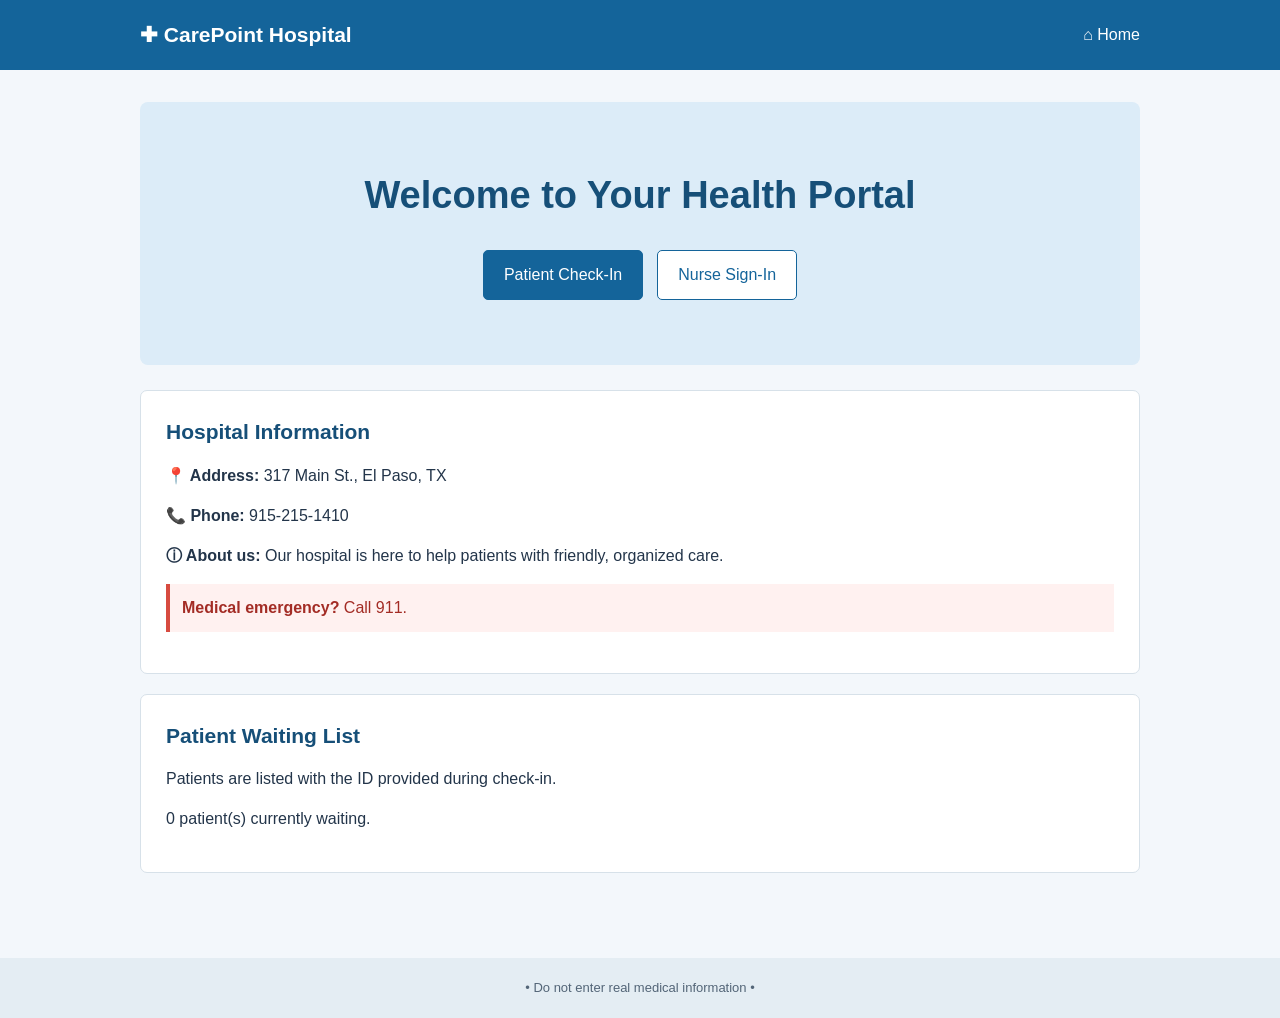
<file: index.html>
<!DOCTYPE html>
<html lang="en">
<head>
    <meta charset="UTF-8">
    <meta name="viewport" content="width=device-width, initial-scale=1.0">

    <title>Home | CarePoint Hospital</title>

    <link rel="stylesheet" href="css/style.css">
    <script src="js/layout.js" defer></script>
</head>

<body data-page="home">

    <div id="site-header"></div>

    <main class="wrap">

        <section class="hero">
            <h1>Welcome to Your Health Portal</h1>

            <div class="actions">
                <a class="button" href="patient.html">
                    Patient Check-In
                </a>

                <a class="button secondary" href="nurse-login.html">
                    Nurse Sign-In
                </a>
            </div>
        </section>

        <section class="panel">
            <h2>Hospital Information</h2>

            <p>
                <strong>📍 Address:</strong>
                317 Main St., El Paso, TX
            </p>

            <p>
                <strong>📞 Phone:</strong>
                915-215-1410
            </p>

            <p>
                <strong>ⓘ About us:</strong>
                Our hospital is here to help patients with friendly,
                organized care.
            </p>

            <p class="emergency">
                <strong>Medical emergency?</strong>
                Call 911.
            </p>
        </section>

        <section class="panel" aria-labelledby="waitlist-title">
            <h2 id="waitlist-title">Patient Waiting List</h2>

            <p>
                Patients are listed with the ID
                provided during check-in.
            </p>

            <p id="queueSummary" aria-live="polite"></p>

            <ol id="homeWaitlist" class="waitlist" hidden></ol>

        </section>

    </main>

    <div id="site-footer"></div>

    <script src="js/app.js"></script>

</body>
</html>
</file>
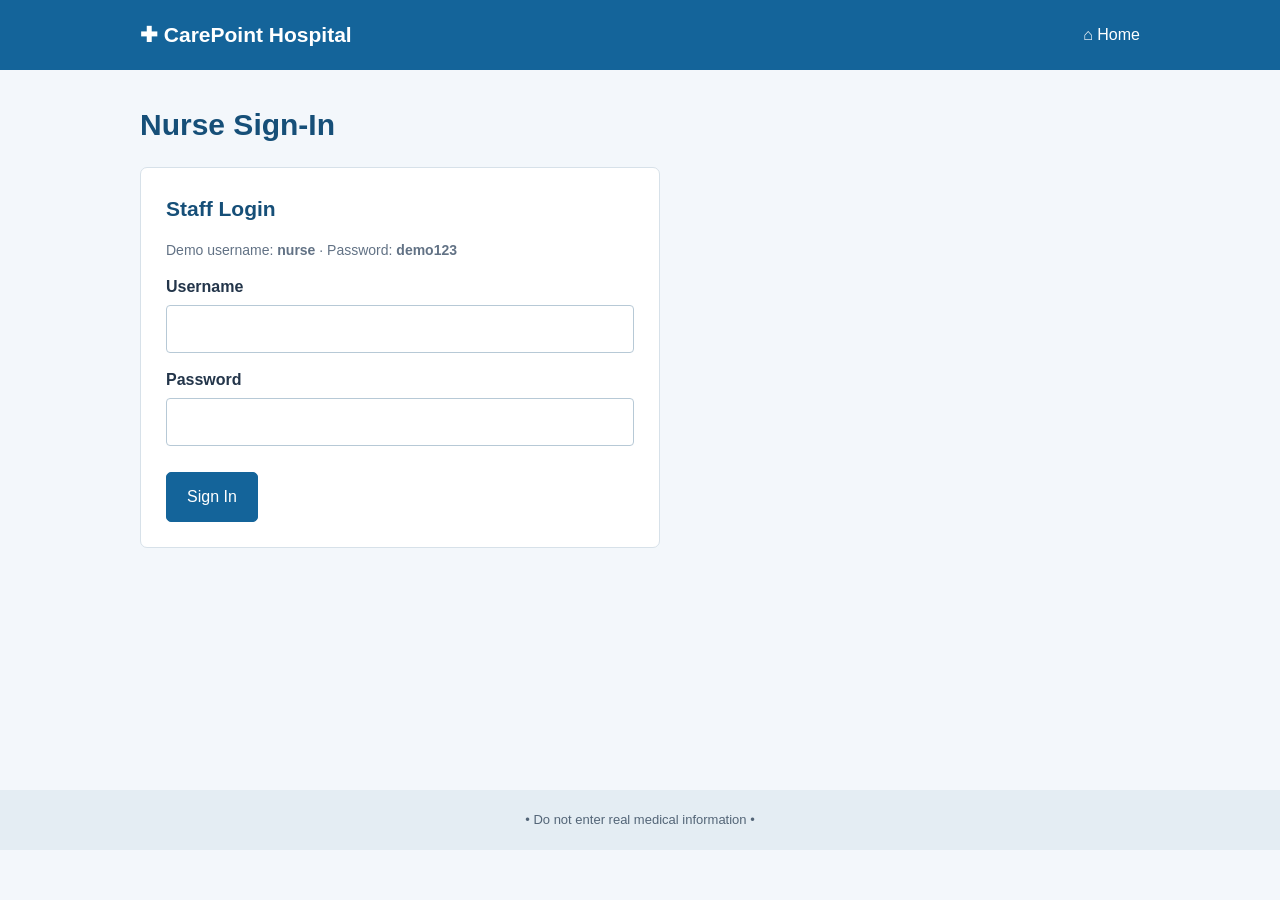
<file: nurse-dashboard.html>
<!DOCTYPE html>
<html lang="en">
<head>
    <meta charset="UTF-8">
    <meta name="viewport" content="width=device-width, initial-scale=1.0">

    <title>Nurse Dashboard | CarePoint Hospital</title>

    <link rel="stylesheet" href="css/style.css">
    <script src="js/layout.js" defer></script>
</head>

<body data-page="dashboard">

    <div id="site-header"></div>

    <main class="wrap">

        <div class="heading">
            <div>
                <h1>Nurse Dashboard</h1>
                <p id="nurseGreeting"></p>
            </div>

            <button id="logout" class="secondary">
                Log Out
            </button>
        </div>

        <!-- Clickable patient statistics -->
        <div class="stats">

            <a href="nurse-dashboard.html?view=all"
               class="panel stat-card">
                <strong id="total">0</strong>
                <span>Total Patients</span>
            </a>

            <a href="nurse-dashboard.html?view=waiting"
               class="panel stat-card">
                <strong id="waiting">0</strong>
                <span>Waiting</span>            </a>

            <a href="nurse-dashboard.html?view=completed"
               class="panel stat-card">
                <strong id="completed">0</strong>
                <span>Completed</span>
            </a>

        </div>

        <!-- Patient list -->
        <section class="panel">

            <h2 id="patientListTitle">All Patients</h2>

            <p>
                View patient assignments, live estimated wait
                times, appointment durations, and statuses.
            </p>

            <label>
                Search patients
                <input
                    id="search"
                    type="search"
                    placeholder="Search by name or patient ID"
                >
            </label>

            <div class="scroll">
                <table>
                    <thead>
                        <tr>
                            <th>Patient / ID</th>
                            <th>Check-In</th>
                            <th>Reason</th>
                            <th>Urgency</th>
                            <th>Status</th>
                            <th>Estimated Wait</th>
                            <th>Time with Patient</th>
                            <th>Assigned Nurse</th>
                        </tr>
                    </thead>

                    <tbody id="patientRows"></tbody>
                </table>
            </div>

            <p id="empty" hidden>
                No matching patients.
            </p>

            <p class="note">
                Wait times and urgency are simulated for this
                school project and are not medical predictions.
            </p>

        </section>

        <!-- Shift calendar -->
        <section class="panel">

            <h2>Assignment Calendar Per Shift</h2>

            <p id="shiftInfo"></p>

            <label>
                Schedule date
                <input id="scheduleDate" type="date">
            </label>

            <div class="scroll">
                <table>
                    <thead>
                        <tr>
                            <th>Patient</th>
                            <th>Check-In Time</th>
                            <th>Estimated Start</th>
                            <th>Duration</th>
                            <th>Status</th>
                        </tr>
                    </thead>

                    <tbody id="scheduleRows"></tbody>
                </table>
            </div>

            <p id="scheduleEmpty" hidden>
                No assigned patients for this date.
            </p>

        </section>

        <!-- Workload -->
        <section class="panel">

            <h2>Workload and Schedules</h2>

            <div class="workload-grid">
                <div>
                    <strong id="assignedCount">0</strong>
                    <span>Assigned Patients</span>
                </div>

                <div>
                    <strong id="activeCount">0</strong>
                    <span>Active Assignments</span>
                </div>

                <div>
                    <strong id="shiftCompleted">0</strong>
                    <span>Completed Assignments</span>
                </div>

                <div>
                    <strong id="scheduledMinutes">0 min</strong>
                    <span>Remaining Scheduled Time</span>
                </div>
            </div>

            <p id="workload"></p>

        </section>

    </main>

    <div id="site-footer"></div>

    <script src="js/app.js"></script>

</body>
</html>
</file>
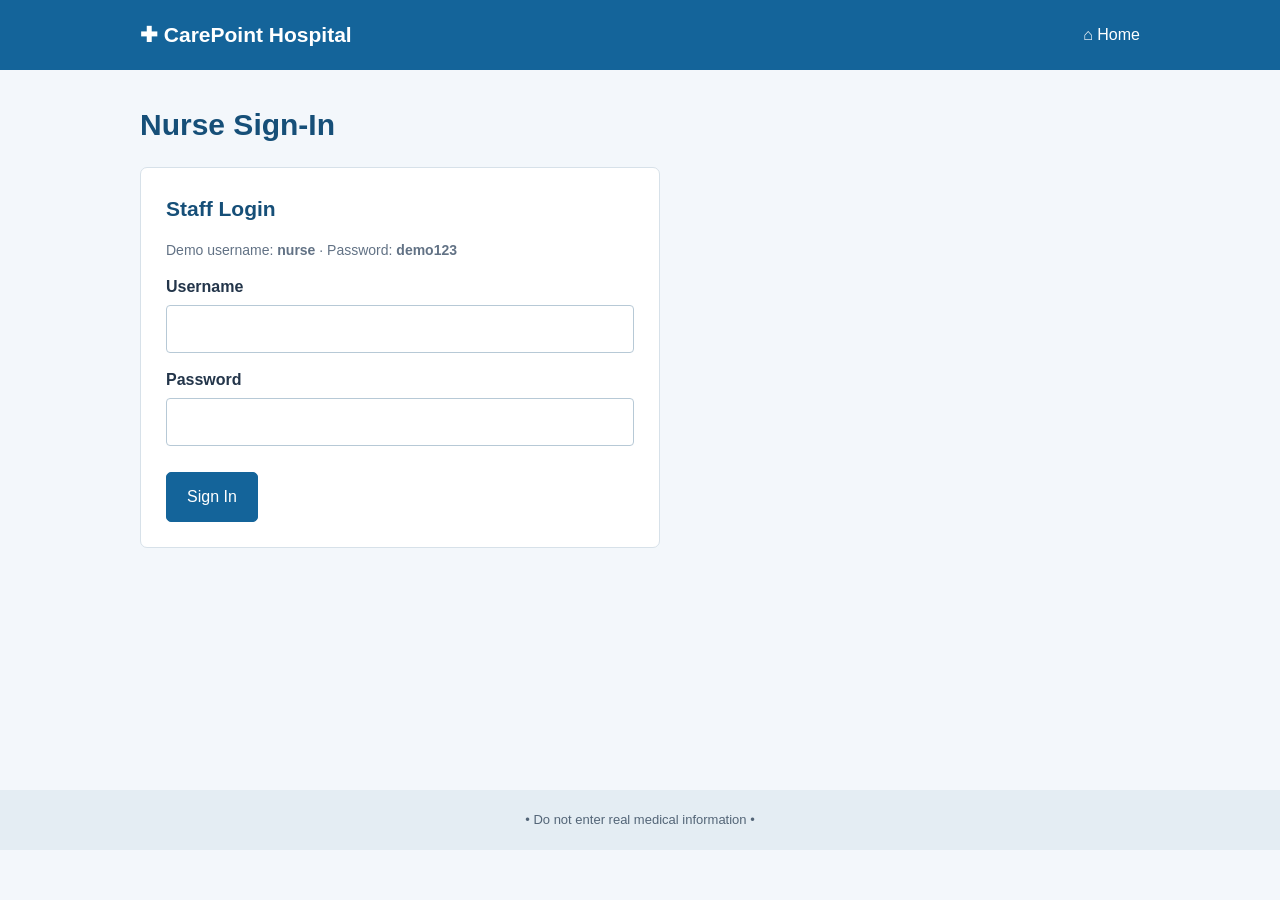
<file: nurse-input.html>
<!DOCTYPE html>
<html lang="en">
 <head>
  <meta charset="utf-8"/>
  <meta content="width=device-width,initial-scale=1" name="viewport"/>
  <title>
   Nurse Information | CarePoint Hospital
  </title>
  <link href="css/style.css" rel="stylesheet"/>
  <script defer="True" src="js/layout.js">
  </script>
 </head>
 <body data-page="nurse-input">
  <div id="site-header">
  </div>
  <main class="wrap">
   <h1>
    Nurse Information
   </h1>
   <section class="panel narrow">
    <h2>
     Start Your Shift
    </h2>
    <form id="nurseForm">
     <label>
      First name
      <input name="first" required=""/>
     </label>
     <label>
      Last name
      <input name="last" required=""/>
     </label>
     <label>
      Shift hours
      <select name="shift" required="">
       <option value="">
        Select shift
       </option>
       <option>
        7 AM &ndash; 3 PM
       </option>
       <option>
        3 PM &ndash; 11 PM
       </option>
       <option>
        11 PM &ndash; 7 AM
       </option>
      </select>
     </label>
     <button type="submit">
      Go to Nurse Dashboard
     </button>
    </form>
   </section>
  </main>
  <div id="site-footer">
  </div>
  <script src="js/app.js">
  </script>
 </body>
</html>
</file>
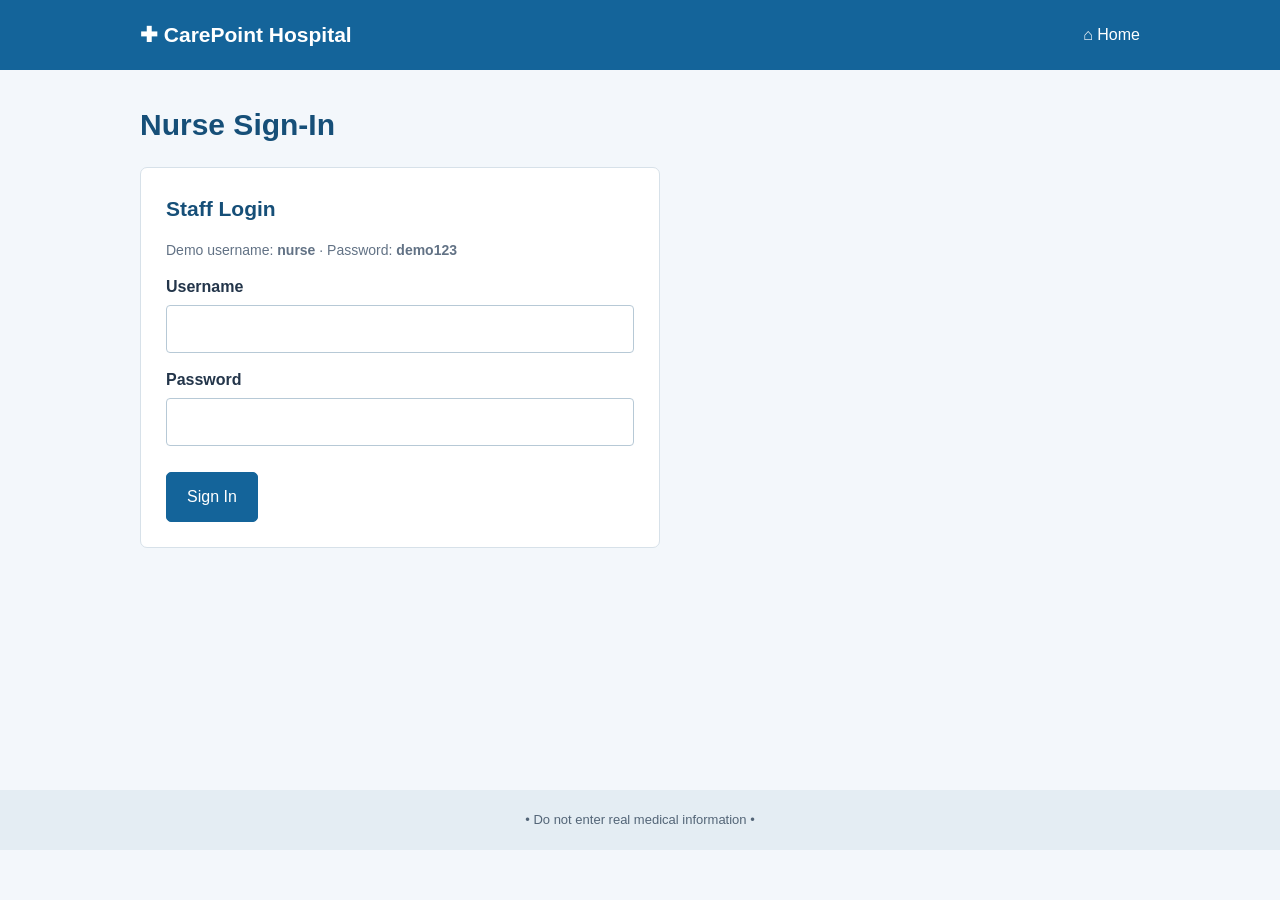
<file: nurse-login.html>
<!DOCTYPE html>
<html lang="en">
<head>
    <meta charset="UTF-8">
    <meta name="viewport" content="width=device-width, initial-scale=1.0">

    <title>Nurse Sign-In | CarePoint Hospital</title>

    <link rel="stylesheet" href="css/style.css">
    <script src="js/layout.js" defer></script>
</head>

<body data-page="login">

    <div id="site-header"></div>

    <main class="wrap">

        <h1>Nurse Sign-In</h1>

        <section class="panel narrow">

            <h2>Staff Login</h2>

            <p class="note">
                Demo username: <strong>nurse</strong>
                &middot;
                Password: <strong>demo123</strong>
            </p>

            <form id="loginForm">

                <label>
                    Username
                    <input
                        type="text"
                        id="username"
                        autocomplete="username"
                        required
                    >
                </label>

                <label>
                    Password
                    <input
                        type="password"
                        id="password"
                        autocomplete="current-password"
                        required
                    >
                </label>

                <p
                    id="loginError"
                    class="error"
                    role="alert"
                ></p>

                <button type="submit">
                    Sign In
                </button>

            </form>

            <section
                id="loginChoices"
                class="login-choices"
                hidden
            >

                <h2>Nurse Options</h2>

                <p id="savedShiftMessage"></p>

                <div class="actions">

                    <a
                        class="button"
                        href="nurse-input.html"
                    >
                        Start or Change Shift
                    </a>

                    <a
                        class="button secondary"
                        id="viewMyPatients"
                        href="nurse-dashboard.html?view=mine"
                        hidden
                    >
                        View My Patients
                    </a>

                    <a
                        class="button secondary"
                        id="viewWaitingPatients"
                        href="nurse-dashboard.html?view=waiting"
                        hidden
                    >
                        View Waiting Patients
                    </a>

                    <a
                        class="button secondary"
                        id="viewPublicWaitlist"
                        href="index.html#waitlist-title"
                    >
                        View Waiting List
                    </a>

                </div>

            </section>

        </section>

    </main>

    <div id="site-footer"></div>

    <script src="js/app.js"></script>

</body>
</html>
</file>
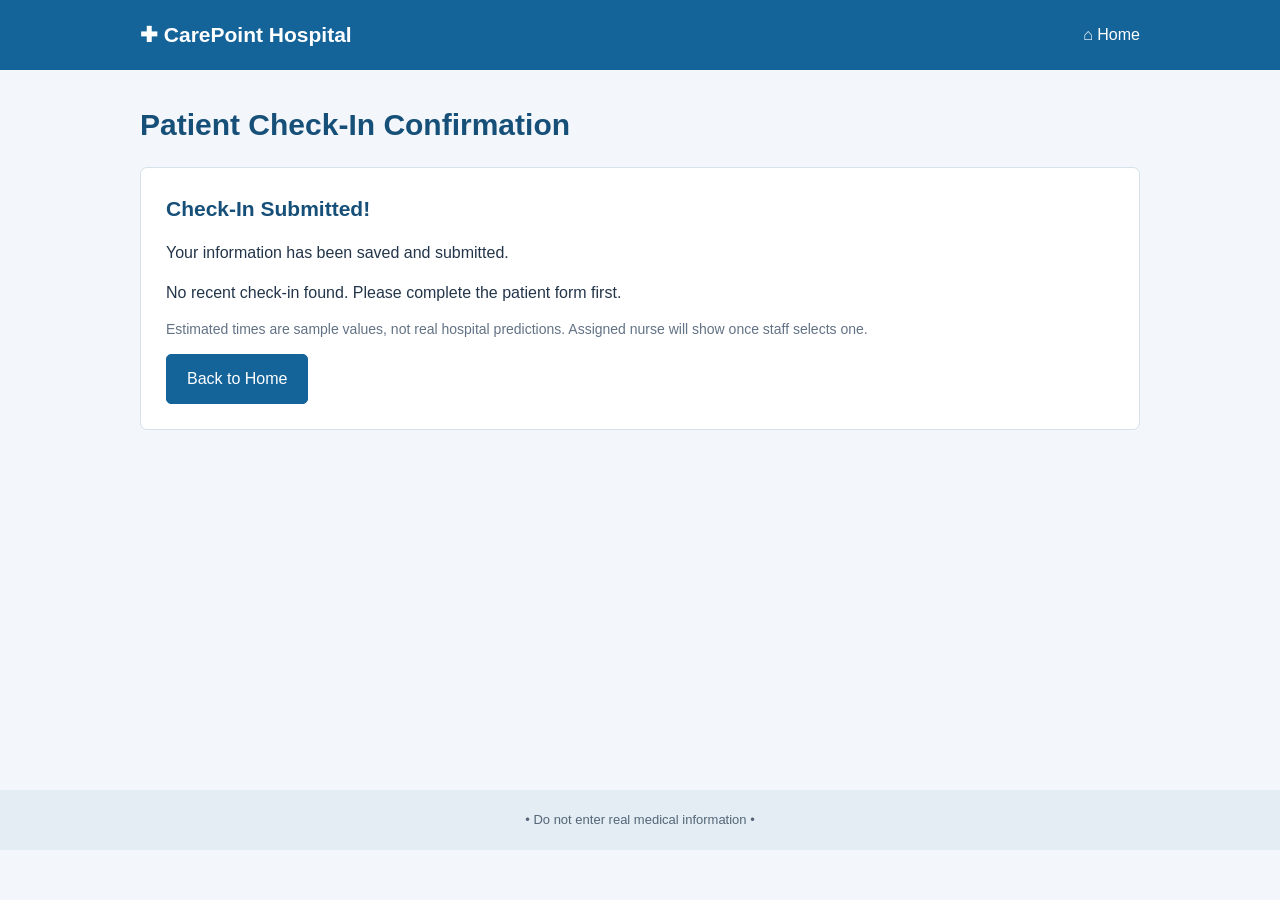
<file: patient-output.html>
<!DOCTYPE html>
<html lang="en">
 <head>
  <meta charset="utf-8"/>
  <meta content="width=device-width,initial-scale=1" name="viewport"/>
  <title>
   Patient Confirmation | CarePoint Hospital
  </title>
  <link href="css/style.css" rel="stylesheet"/>
  <script defer="True" src="js/layout.js">
  </script>
 </head>
 <body data-page="confirmation">
  <div id="site-header">
  </div>
  <main class="wrap">
   <h1>
    Patient Check-In Confirmation
   </h1>
   <section class="panel">
    <h2>
     Check-In Submitted!
    </h2>
    <p>
     Your information has been saved and submitted.
    </p>
    <div id="confirmationDetails">
    </div>
    <p class="note">
     Estimated times are sample values, not real hospital predictions. Assigned nurse will show once staff selects one.
    </p>
    <a class="button" href="index.html">
     Back to Home
    </a>
   </section>
  </main>
  <div id="site-footer">
  </div>
  <script src="js/app.js">
  </script>
 </body>
</html>
</file>
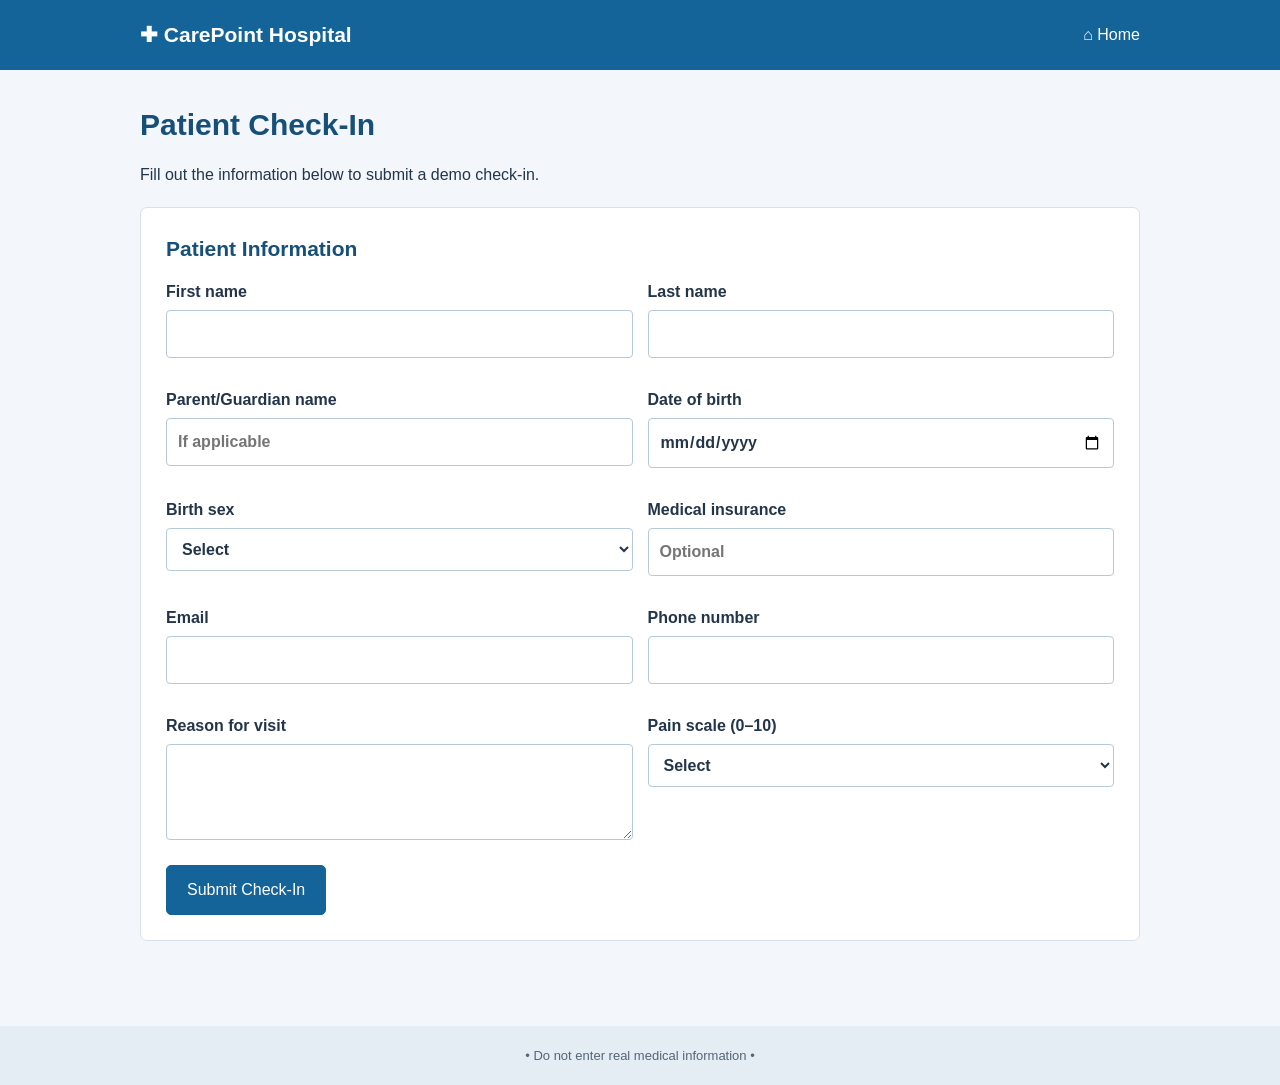
<file: patient.html>
<!DOCTYPE html>
<html lang="en">
<head>
    <meta charset="UTF-8">
    <meta name="viewport" content="width=device-width, initial-scale=1.0">

    <title>Patient Check-In | CarePoint Hospital</title>

    <link rel="stylesheet" href="css/style.css">
    <script src="js/layout.js" defer></script>
</head>

<body data-page="patient">

    <div id="site-header"></div>

    <main class="wrap">

        <h1>Patient Check-In</h1>

        <p>
            Fill out the information below to submit
            a demo check-in.
        </p>

        <section class="panel">

            <h2>Patient Information</h2>

            <form id="patientForm">

                <div class="fields">

                    <label>
                        First name
                        <input
                            type="text"
                            name="first"
                            maxlength="60"
                            required
                        >
                    </label>

                    <label>
                        Last name
                        <input
                            type="text"
                            name="last"
                            maxlength="60"
                            required
                        >
                    </label>

                    <label>
                        Parent/Guardian name
                        <input
                            type="text"
                            name="guardian"
                            maxlength="120"
                            placeholder="If applicable"
                        >
                    </label>

                    <label>
                        Date of birth
                        <input
                            type="date"
                            name="dob"
                            required
                        >
                    </label>

                    <label>
                        Birth sex
                        <select name="sex" required>
                            <option value="">Select</option>
                            <option>Female</option>
                            <option>Male</option>
                            <option>Prefer not to say</option>
                        </select>
                    </label>

                    <label>
                        Medical insurance
                        <input
                            type="text"
                            name="insurance"
                            maxlength="100"
                            placeholder="Optional"
                        >
                    </label>

                    <label>
                        Email
                        <input
                            type="email"
                            name="email"
                            required
                        >
                    </label>

                    <label>
                        Phone number
                        <input
                            type="tel"
                            name="phone"
                            required
                        >
                    </label>

                    <label>
                        Reason for visit
                        <textarea
                            name="reason"
                            rows="3"
                            maxlength="300"
                            required
                        ></textarea>
                    </label>

                    <label>
                        Pain scale (0–10)
                        <select name="pain" required>
                            <option value="">Select</option>
                            <option>0</option>
                            <option>1</option>
                            <option>2</option>
                            <option>3</option>
                            <option>4</option>
                            <option>5</option>
                            <option>6</option>
                            <option>7</option>
                            <option>8</option>
                            <option>9</option>
                            <option>10</option>
                        </select>
                    </label>

                </div>

                <button type="submit">
                    Submit Check-In
                </button>

            </form>

        </section>

    </main>

    <div id="site-footer"></div>

    <script src="js/app.js"></script>

</body>
</html>
</file>
<file: css/style.css>
* {
    box-sizing:border-box
}

body {
    margin:0;
    background:#f3f7fb;
    color:#23354a;
    font:16px Arial,sans-serif;
    line-height:1.5
}

header {
    background:#14649a;
    color:white
}

.wrap {
    max-width:1040px;
    margin:auto;
    padding:0 20px
}

.nav {
    display:flex;
    justify-content:space-between;
    align-items:center;
    min-height:70px
}

.nav a {
    color:white;
    text-decoration:none
}

.brand {
    font-size:21px;
    font-weight:bold
}

main {
    padding-top:32px!important;
    padding-bottom:65px!important;
    min-height:80vh
}

h1 {
    font-size:30px;
    margin:0 0 10px;
    color:#164f78
}

h2 {
    font-size:21px;
    margin:0 0 15px;
    color:#164f78
}

.hero {
    background:#dcecf8;
    padding:65px 30px;
    text-align:center;
    border-radius:8px;
    margin-bottom:25px
}

.hero h1 {
    font-size:38px
}

.actions {
    display:flex;
    justify-content:center;
    gap:14px;
    flex-wrap:wrap;
    margin-top:26px
}

.panel {
    background:white;
    border:1px solid #d7e1e9;
    border-radius:7px;
    padding:25px;
    margin:20px 0
}

.narrow {
    max-width:520px
}

.emergency {
    background:#fff1f0;
    padding:12px;
    color:#a32c25;
    border-left:4px solid #d74b40
}

.button,button {
    display:inline-block;
    background:#14649a;
    border:1px solid #14649a;
    color:white;
    padding:12px 20px;
    border-radius:5px;
    font:inherit;
    text-decoration:none;
    cursor:pointer
}

.button:hover,button:hover {
    background:#0d4b75
}

.button.secondary,button.secondary {
    background:white;
    color:#14649a
}

.fields {
    display:grid;
    grid-template-columns:repeat(2,minmax(0,1fr));
    gap:15px
}

label {
    display:block;
    font-weight:bold;
    margin:0 0 15px
}

input,select,textarea {
    display:block;
    width:100%;
    margin-top:6px;
    padding:11px;
    border:1px solid #b7c9d6;
    border-radius:4px;
    background:white;
    color:#23354a;
    font:inherit
}

textarea {
    resize:vertical
}

form button {
    margin-top:10px
}

.note {
    font-size:14px;
    color:#627285
}

.error {
    color:#ba302b
}

.heading {
    display:flex;
    justify-content:space-between;
    align-items:center;
    gap:20px
}

.stats {
    display:grid;
    grid-template-columns:repeat(3,1fr);
    gap:14px
}

.stats .panel {
    margin:8px 0;
    display:flex;
    flex-direction:column
}

.stats strong {
    font-size:30px;
    color:#14649a
}

.scroll {
    overflow-x:auto
}

table {
    width:100%;
    border-collapse:collapse;
    text-align:left;
    min-width:750px
}

th,td {
    padding:12px;
    border-bottom:1px solid #dbe4eb;
    vertical-align:top
}

th {
    background:#e8f2f9
}

td select,td input {
    min-width:125px
}

footer {
    padding:20px;
    text-align:center;
    background:#e4edf3;
    color:#536577;
    font-size:13px
}

.details p {
    padding:9px 0;
    border-bottom:1px solid #e5edf2
}

@media(max-width:650px) {
    .fields,.stats {
        grid-template-columns:1fr
    }

    .hero {
        padding:40px 16px
    }

    .hero h1 {
        font-size:30px
    }

    .heading {
        align-items:flex-start
    }

    .panel {
        padding:18px
    }

}

/* Home waiting list and nurse sign-in choices */
.waitlist {
    padding-left: 30px;
}

.waitlist li {
    padding: 10px 4px;
    border-bottom: 1px solid #dbe4eb;
}

.login-choices {
    margin-top: 24px;
}

.login-choices .actions {
    justify-content: flex-start;
}

[hidden] {
    display: none !important;
}


/* Hide elements that have the HTML hidden attribute. */
[hidden] {
    display: none !important;
}

/* Nurse login options */
.login-choices {
    margin-top: 25px;
}

.login-choices .actions {
    justify-content: flex-start;
}

/* Patient waiting list */
.waitlist {
    padding-left: 35px;
}

.waitlist li {
    padding: 12px 8px;
    border-bottom: 1px solid #dbe4eb;
}


/* Make the statistic cards clickable */

.stat-card {
    display: flex;
    flex-direction: column;
    gap: 8px;

    text-decoration: none;
    color: #23354a;

    cursor: pointer;
}

.stat-card:hover {
    background: #e8f2f9;
    border-color: #14649a;
}

.stat-card:focus-visible {
    outline: 3px solid #14649a;
    outline-offset: 3px;
}

.stat-card small {
    color: #627285;
    font-size: 13px;
}

/* Workload summary */

.workload-grid {
    display: grid;
    grid-template-columns: repeat(4, 1fr);
    gap: 15px;
    margin: 20px 0;
}

.workload-grid > div {
    background: #f3f7fb;
    padding: 20px;
    border: 1px solid #d7e1e9;
    border-radius: 6px;
}

.workload-grid strong {
    display: block;
    font-size: 25px;
    color: #14649a;
}

.workload-grid span {
    display: block;
    margin-top: 5px;
}

/* Editable appointment duration */

#patientRows input[type="number"] {
    width: 95px;
    min-width: 95px;
}

/* Hide empty sections */

[hidden] {
    display: none !important;
}

/* Mobile layout */

@media (max-width: 650px) {
    .workload-grid {
        grid-template-columns: repeat(2, 1fr);
    }

    .stat-card {
        padding: 15px;
    }
}
</file>
